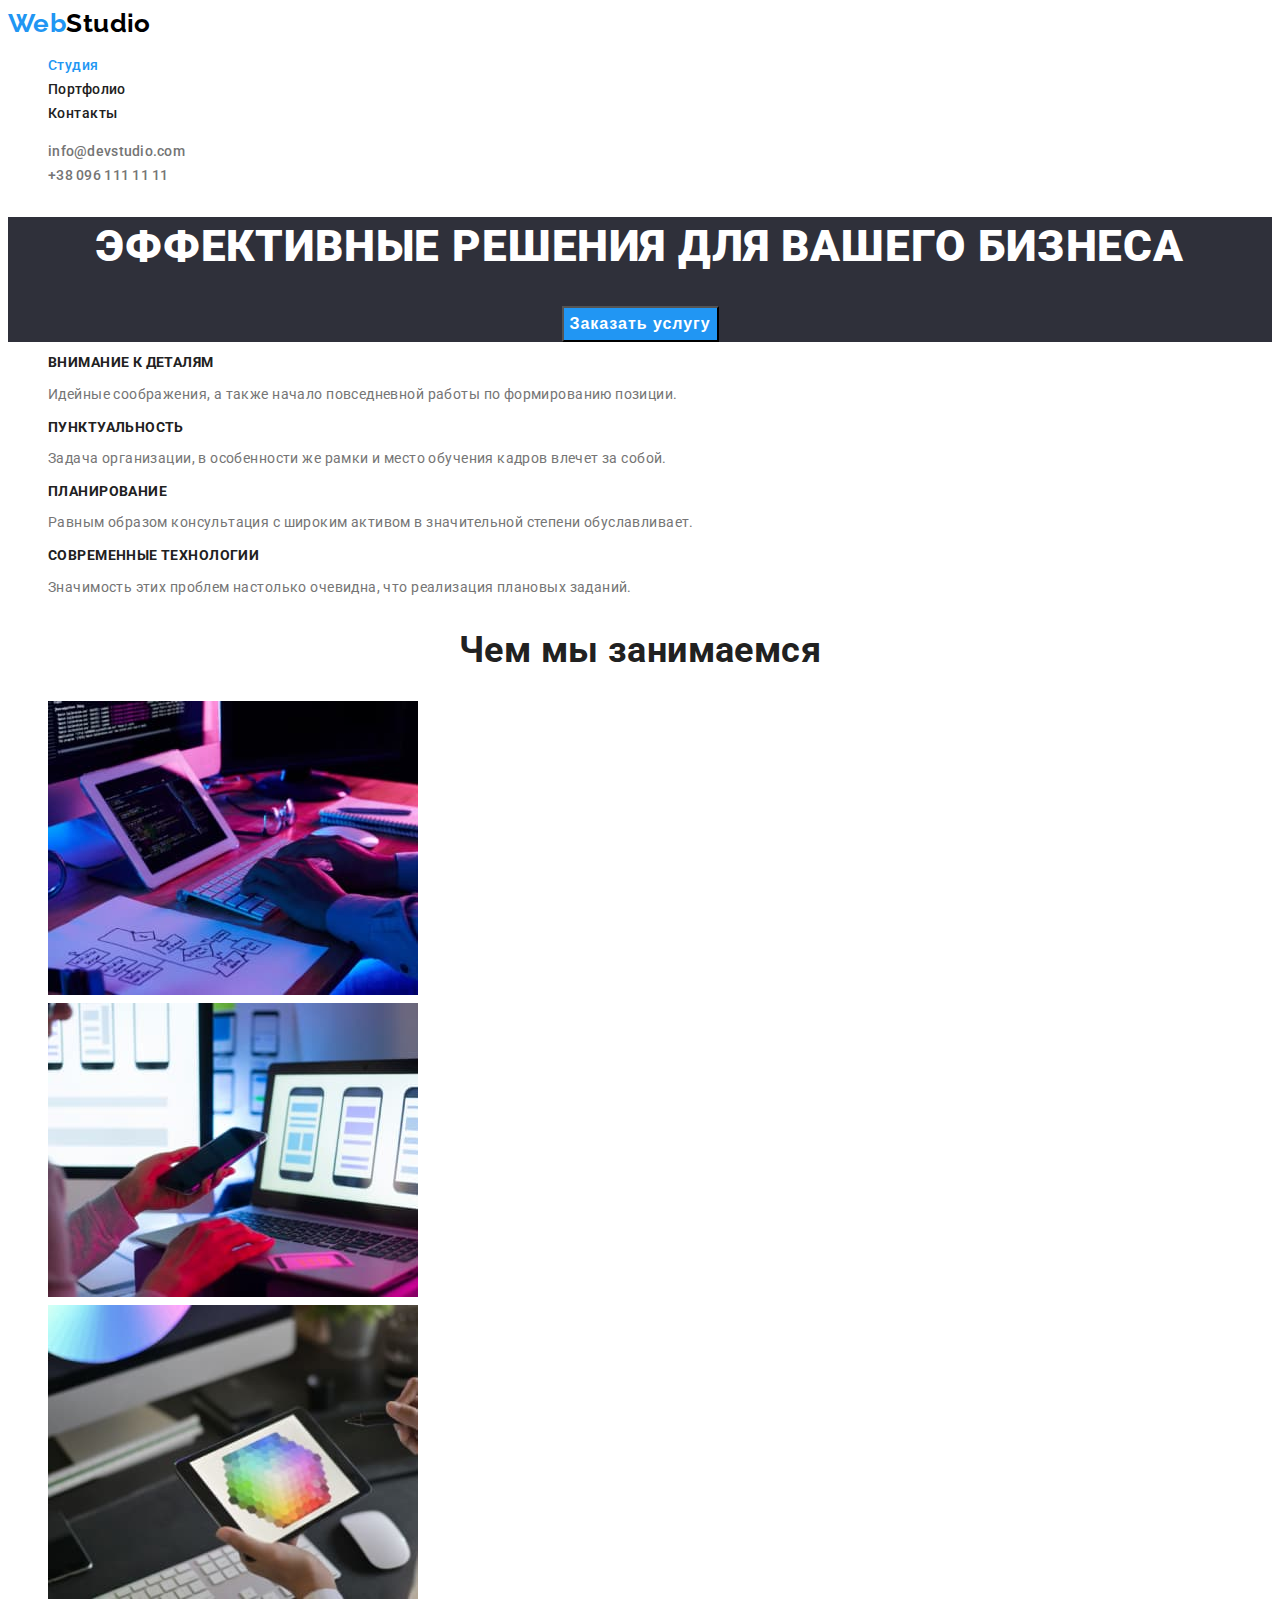
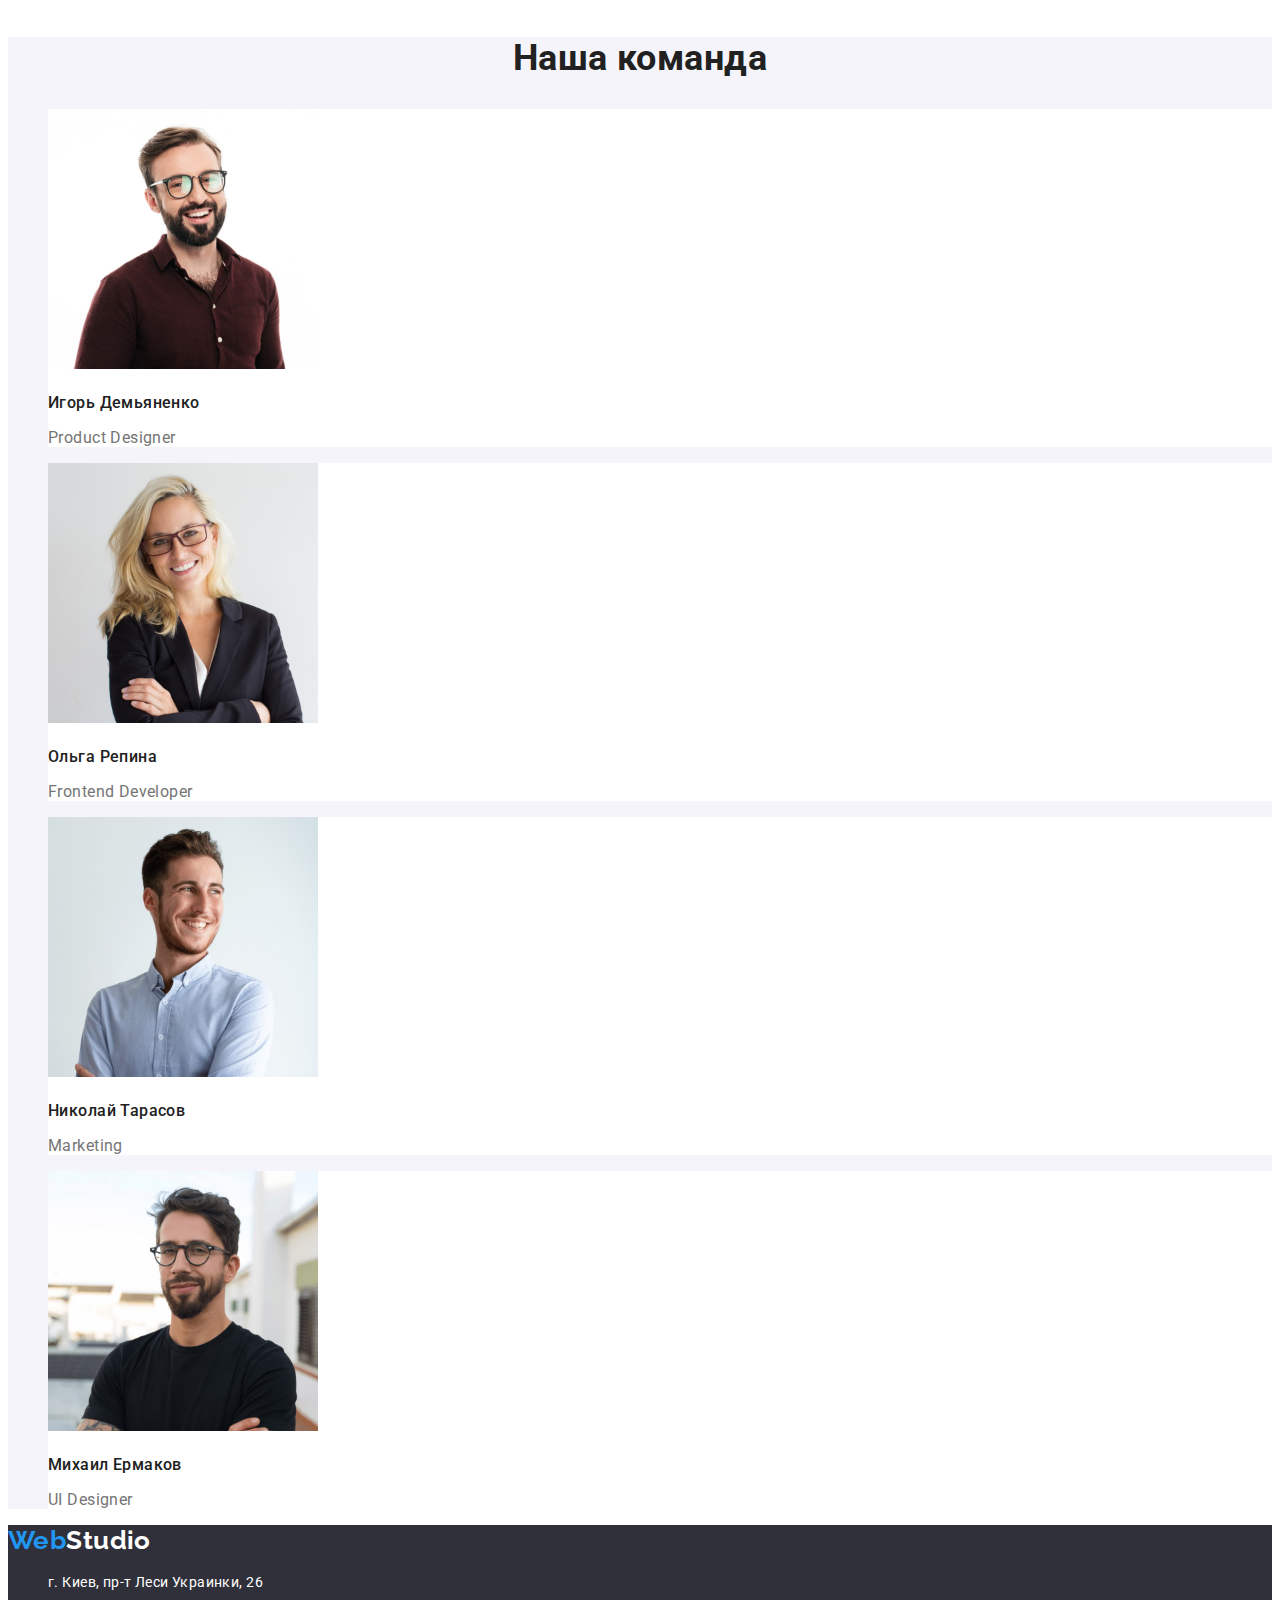
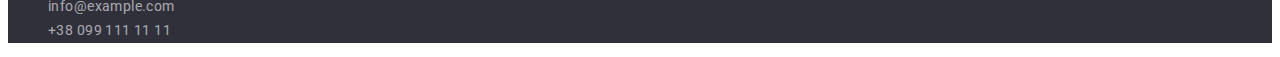
<file: index.html>
<!DOCTYPE html>
<html lang="ru">
  <head>
    <meta charset="UTF-8" />
    <meta http-equiv="X-UA-Compatible" content="IE=edge" />
    <meta name="viewport" content="width=device-width, initial-scale=1.0" />
    <title>Студия</title>
    <link rel="stylesheet" href="./css/styles.css" />
    <link rel="preconnect" href="https://fonts.googleapis.com" />
    <link rel="preconnect" href="https://fonts.gstatic.com" crossorigin />
    <link
      href="https://fonts.googleapis.com/css2?family=Raleway:wght@700&family=Roboto:wght@400;500;900&display=swap"
      rel="stylesheet"
    />
  </head>
  <body>
    <!--Шапка-->
    <header class="header">
      <nav>
        <a class="logo link" href="./index.html" lang="en">
          Web<span class="logo-header">Studio</span>
        </a>
        <ul class="pages list">
          <li><a class="link curent" href="./index.html">Студия</a></li>
          <li><a class="link" href="./portfolio.html">Портфолио</a></li>
          <li><a class="link" href="">Контакты</a></li>
        </ul>
      </nav>
      <div class="contacts">
        <ul class="list">
          <li>
            <a class="link" href="mailto:info@devstudio.com"
              >info@devstudio.com</a
            >
          </li>
          <li>
            <a class="link" href="tel:+380961111111">+38 096 111 11 11</a>
          </li>
        </ul>
      </div>
    </header>
    <main>
      <!--Заголовок-->
      <section class="hero">
        <h1 class="hero-title">Эффективные решения для вашего бизнеса</h1>
        <button class="button-blu" type="button">Заказать услугу</button>
      </section>
      <!--Особенности-->
      <section class="characteristic">
        <h2 class="none">Особенности</h2>
        <ul class="list">
          <li>
            <h3 class="title-item">Внимание к деталям</h3>
            <p>
              Идейные соображения, а также начало повседневной работы по
              формированию позиции.
            </p>
          </li>
          <li>
            <h3 class="title-item">Пунктуальность</h3>
            <p>
              Задача организации, в особенности же рамки и место обучения кадров
              влечет за собой.
            </p>
          </li>
          <li>
            <h3 class="title-item">Планирование</h3>
            <p>
              Равным образом консультация с широким активом в значительной
              степени обуславливает.
            </p>
          </li>
          <li>
            <h3 class="title-item">Современные технологии</h3>
            <p>
              Значимость этих проблем настолько очевидна, что реализация
              плановых заданий.
            </p>
          </li>
        </ul>
      </section>
      <!--Что делают-->
      <section>
        <h2 class="title">Чем мы занимаемся</h2>
        <ul class="list">
          <li>
            <img src="./images/box_1.jpg" alt="Поиск решения" width="370" />
          </li>
          <li>
            <img src="./images/box_2.jpg" alt="Планирование" width="370" />
          </li>
          <li>
            <img
              src="./images/box_3.jpg"
              alt="Реализация проекта"
              width="370"
            />
          </li>
        </ul>
      </section>
      <!--Команда-->
      <section class="team">
        <h2 class="title">Наша команда</h2>
        <ul class="list">
          <li class="team-cards">
            <img
              src="./images/img.jpg"
              alt="Фото Игоря Демьяненко"
              width="270"
            />
            <h3 class="name">Игорь Демьяненко</h3>
            <p class="position" lang="en">Product Designer</p>
          </li>

          <li class="team-cards">
            <img
              src="./images/img-1.jpg"
              alt="Фото Ольги Репиной"
              width="270"
            />
            <h3 class="name">Ольга Репина</h3>
            <p class="position" lang="en">Frontend Developer</p>
          </li>

          <li class="team-cards">
            <img
              src="./images/img-2.jpg"
              alt="Фото Николая Тарасова"
              width="270"
            />
            <h3 class="name">Николай Тарасов</h3>
            <p class="position" lang="en">Marketing</p>
          </li>

          <li class="team-cards">
            <img
              src="./images/img-3.jpg"
              alt="Фото Михаила Ермакова"
              width="270"
            />
            <h3 class="name">Михаил Ермаков</h3>
            <p class="position" lang="en">UI Designer</p>
          </li>
        </ul>
      </section>
    </main>
    <!--Подвал-->
    <footer class="footer">
      <a class="logo link" href="./index.html" lang="en">
        Web<span class="logo-footer">Studio</span>
      </a>
      <address>
        <ul class="list">
          <li>
            <a class="address link" href=""> г. Киев, пр-т Леси Украинки, 26</a>
          </li>
          <li>
            <a class="footer-contacts link" href="mailto:info@example.com"
              >info@example.com</a
            >
          </li>
          <li>
            <a class="footer-contacts link" href="tel:+380991111111"
              >+38 099 111 11 11</a
            >
          </li>
        </ul>
      </address>
    </footer>
  </body>
</html>
</file>
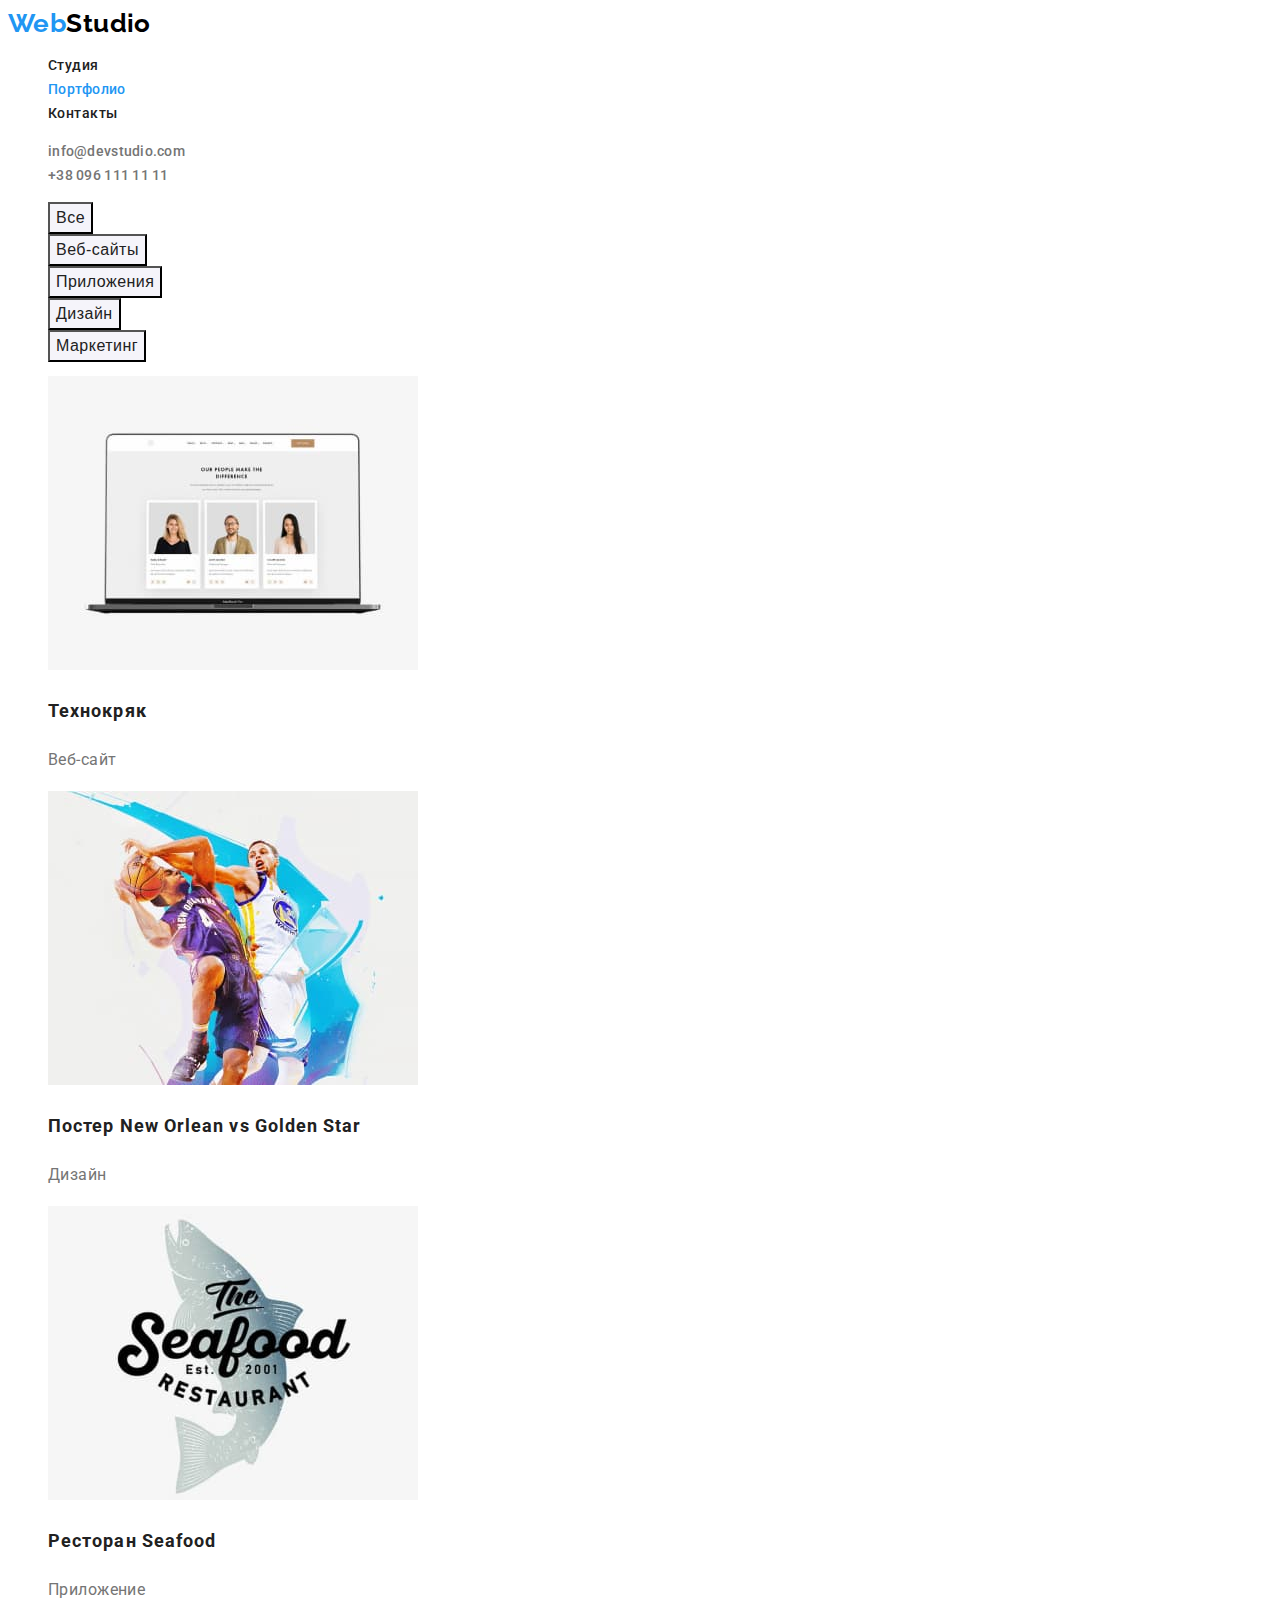
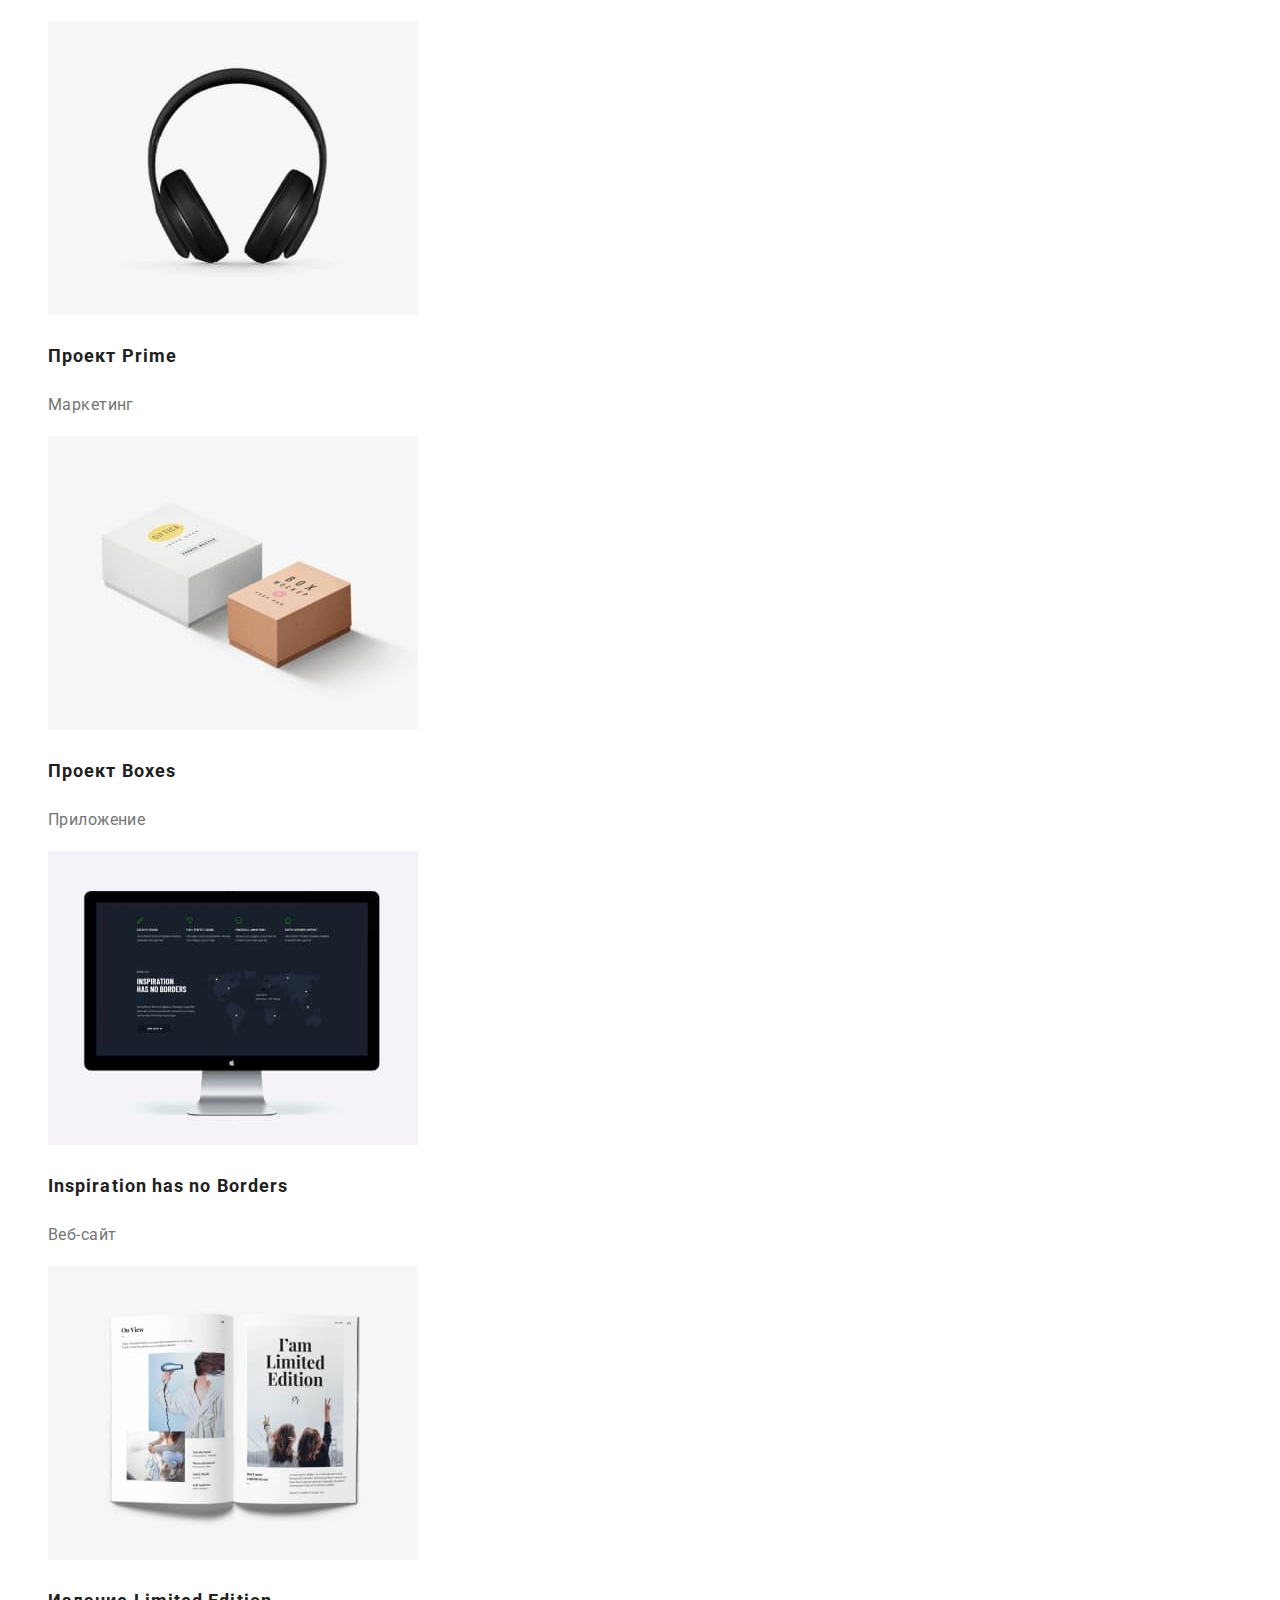
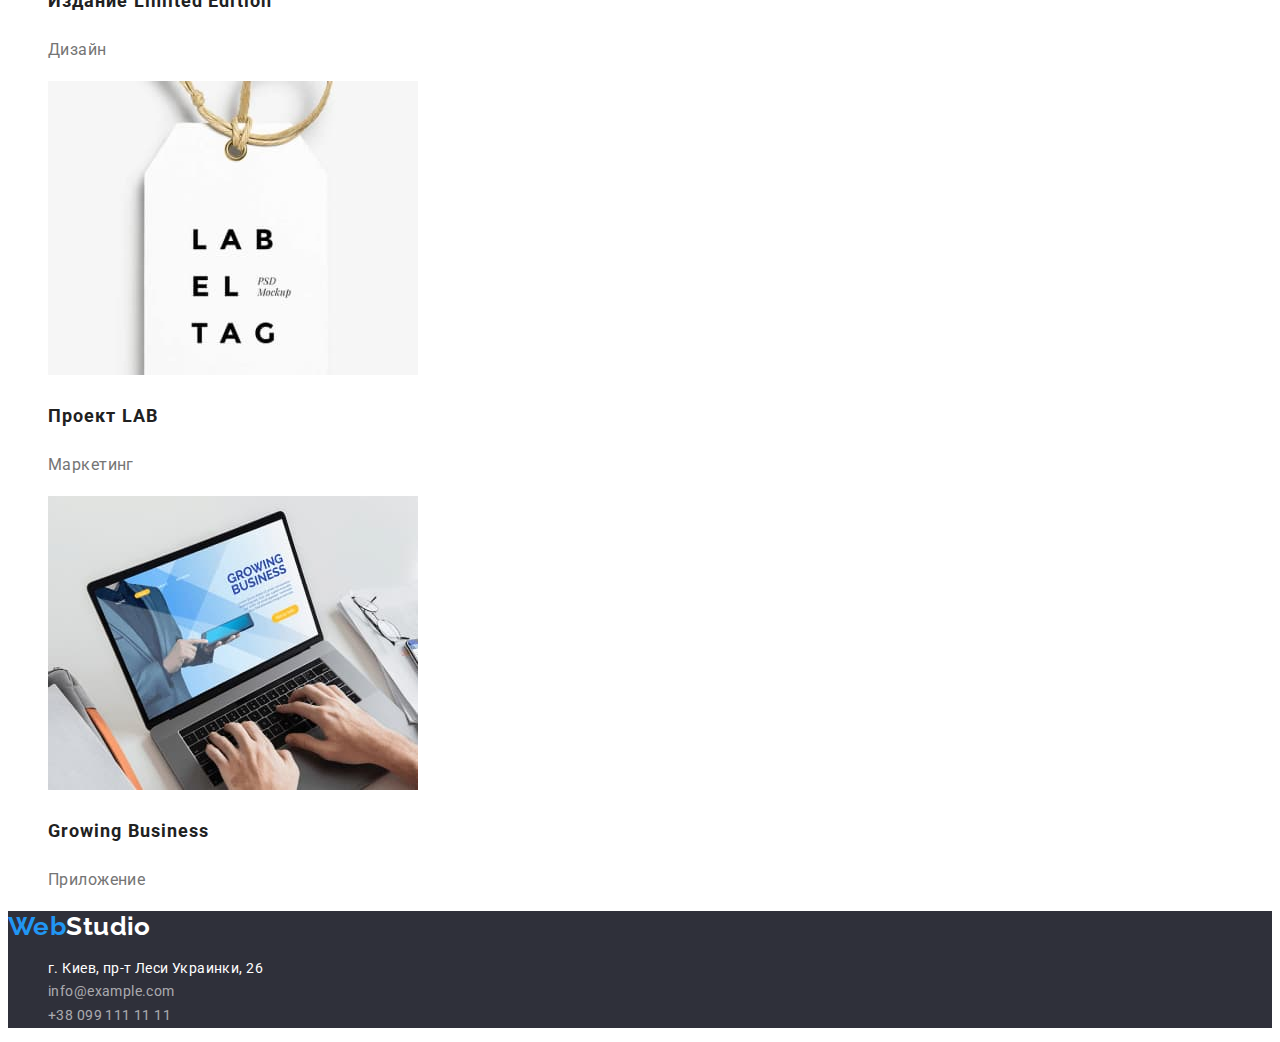
<file: portfolio.html>
<!DOCTYPE html>
<html lang="ru">
  <head>
    <meta charset="UTF-8" />
    <meta http-equiv="X-UA-Compatible" content="IE=edge" />
    <meta name="viewport" content="width=device-width, initial-scale=1.0" />
    <title>Портфолио</title>
    <link rel="stylesheet" href="./css/styles.css" />
    <link rel="preconnect" href="https://fonts.googleapis.com" />
    <link rel="preconnect" href="https://fonts.gstatic.com" crossorigin />
    <link
      href="https://fonts.googleapis.com/css2?family=Raleway:wght@700&family=Roboto:wght@400;500;900&display=swap"
      rel="stylesheet"
    />
  </head>
  <body>
    <!--Шапка-->
    <header class="header">
      <nav>
        <a class="logo link" href="./index.html" lang="en">
          Web<span class="logo-header">Studio</span>
        </a>
        <ul class="pages list">
          <li><a class="link" href="./index.html">Студия</a></li>
          <li><a class="link curent" href="./portfolio.html">Портфолио</a></li>
          <li><a class="link" href="">Контакты</a></li>
        </ul>
      </nav>
      <div class="contacts">
        <ul class="list">
          <li>
            <a class="link" href="mailto:info@devstudio.com"
              >info@devstudio.com</a
            >
          </li>
          <li>
            <a class="link" href="tel:+380961111111">+38 096 111 11 11</a>
          </li>
        </ul>
      </div>
    </header>

    <main>
      <section class="portfolio">
        <h1 class="none">Портфолио</h1>
        <ul class="button list">
          <li><button class="btn-grey" type="button">Все</button></li>
          <li><button class="btn-grey" type="button">Веб-сайты</button></li>
          <li><button class="btn-grey" type="button">Приложения</button></li>
          <li><button class="btn-grey" type="button">Дизайн</button></li>
          <li><button class="btn-grey" type="button">Маркетинг</button></li>
        </ul>
        <ul class="list">
          <li>
            <img
              src="./images/img-web1.jpg"
              alt="На мониторе ноутбука изображены фото людей"
              width="370"
            />
            <h2 class="title-cards">Технокряк</h2>
            <p class="point">Веб-сайт</p>
          </li>
          <li>
            <img
              src="./images/img-diz1.jpg"
              alt="Два баскетболиста"
              width="370"
            />
            <h2 class="title-cards">Постер New Orlean vs Golden Star</h2>
            <p class="point">Дизайн</p>
          </li>
          <li>
            <img src="./images/img-app1.jpg" alt="Рыба" width="370" />
            <h2 class="title-cards">Ресторан Seafood</h2>
            <p class="point">Приложение</p>
          </li>
          <li>
            <img src="./images/img-mark1.jpg" alt="Наушники" width="370" />
            <h2 class="title-cards">Проект Prime</h2>
            <p class="point">Маркетинг</p>
          </li>
          <li>
            <img src="./images/img-app2.jpg" alt="Две коробки" width="370" />
            <h2 class="title-cards">Проект Boxes</h2>
            <p class="point">Приложение</p>
          </li>
          <li>
            <img src="./images/img-web2.jpg" alt="Монитор" width="370" />
            <h2 class="title-cards">Inspiration has no Borders</h2>
            <p class="point">Веб-сайт</p>
          </li>
          <li>
            <img src="./images/img-diz2.jpg" alt="Книга" width="370" />
            <h2 class="title-cards">Издание Limited Edition</h2>
            <p class="point">Дизайн</p>
          </li>
          <li>
            <img src="./images/img-mark2.jpg" alt="Брелок" width="370" />
            <h2 class="title-cards">Проект LAB</h2>
            <p class="point">Маркетинг</p>
          </li>
          <li>
            <img src="./images/img-app3.jpg" alt="Ноутбук" width="370" />
            <h2 class="title-cards">Growing Business</h2>
            <p class="point">Приложение</p>
          </li>
        </ul>
      </section>
    </main>

    <!--Подвал-->
    <footer class="footer">
      <a class="logo link" href="./index.html" lang="en">
        Web<span class="logo-footer">Studio</span>
      </a>
      <address>
        <ul class="list">
          <li>
            <a class="address link" href=""> г. Киев, пр-т Леси Украинки, 26</a>
          </li>
          <li>
            <a class="footer-contacts link" href="mailto:info@example.com"
              >info@example.com</a
            >
          </li>
          <li>
            <a class="footer-contacts link" href="tel:+380991111111"
              >+38 099 111 11 11</a
            >
          </li>
        </ul>
      </address>
    </footer>
  </body>
</html>
</file>
<file: css/styles.css>
:root {
    --accent-color: #2196F3;
    --black:#000000;
    --white:#FFFFFF;
    --header-and-item: #212121;
    --adress-footer: #FFFFFF99;
    --black-fon: #2F303A;
    --gray-fon: #F5F4FA;
    --main: #757575;
    --hero-button: #188ce8;     
}

body {
font-family: Roboto, sans-serif ;
color: var(--main);
background-color: var(--white);
font-weight: 400;
font-size: 14px;
line-height: 1.71;
letter-spacing: 0.03em;
}

.list {
    list-style-type: none;
}

.link {
    text-decoration: none;
}

/*Шапка*/

.logo {
    font-family: Raleway, sans-serif;
    font-weight:700;
    font-size: 26px;
    line-height: 1.19;    
    color: var(--accent-color);
 }

.logo-header {
    color: var(--black);
}

.pages .link{
    font-weight:500;
    font-size:14px;
    line-height: 0.88;
    color: var(--header-and-item);
}

.contacts .link {
    font-weight:500;
    font-size:14px;
    line-height:1.14;
    letter-spacing: 0.02em;
    color: var(--main);
}

.link:hover,
.link:focus,
.link:active{
    color: var(--accent-color);
}

.pages .curent {
    color: var(--accent-color) ;
}

/*Студия*/

/*Герой*/

.hero {
    color: var(--white);
    background-color: var(--black-fon);
    text-align: center;
    text-transform: uppercase;
    line-height: 1.36;
    letter-spacing: 0.06em;
}

.hero-title {
    font-weight: 900;
    font-size: 44px;
}

.button-blu {
    color: var(--white);
    background-color: var(--accent-color);
    font-weight: 700;
    font-size: 16px;
    line-height: 1.88;
    letter-spacing: 0.06em;
}

.button-blu:active,
.button-blu:hover,
.button-blu:focus {
    background-color: var(--hero-button);
}

/*Особенности*/

.none {
    display: none;
}
.characteristic .title-item {
    color: var(--header-and-item);
    font-size: 14px;
    line-height: 0.88;
    text-transform: uppercase;
}


/*Оглавление секций*/
.title {
    color: var(--header-and-item);
    font-size: 36px;
    line-height: 1.17;
    text-align: center;
}

/*Чем мы занимаемся*/

/*Наша команда*/
.team {
    background-color: var(--gray-fon);
}

.team-cards{
    background-color: var(--white);
}

.name {
    color: var(--header-and-item);
    font-weight: 500;
    font-size: 16px;
    line-height: 1.19;
}

.position {
    font-size: 16px;
    line-height: 1.19;
}


/*Подвал*/
.footer {
    background-color: var(--black-fon);
}

.logo-footer {
    color: var(--white);
}

.address{
    color: var(--white);
    font-style: normal;
}

.footer-contacts {
    color: var(--adress-footer);
    font-style: normal;
}

/*Портфолио*/

.btn-grey {
    color: var(--header-and-item);
    background-color: var(--gray-fon);
    font-weight: 500;
    font-size: 16px;
    line-height: 1.63;
    letter-spacing: 0.03em;
}

.btn-grey:hover,
.btn-grey:focus,
.btn-grey:active {      
    color: var(--white);
    background-color: var(--accent-color);
}

.title-cards {
    color: var(--header-and-item);
    font-size: 18px;
    line-height: 2;
    letter-spacing: 0.06em;
}

.point {
    font-size: 16px;
    line-height: 1.88;
}
</file>
